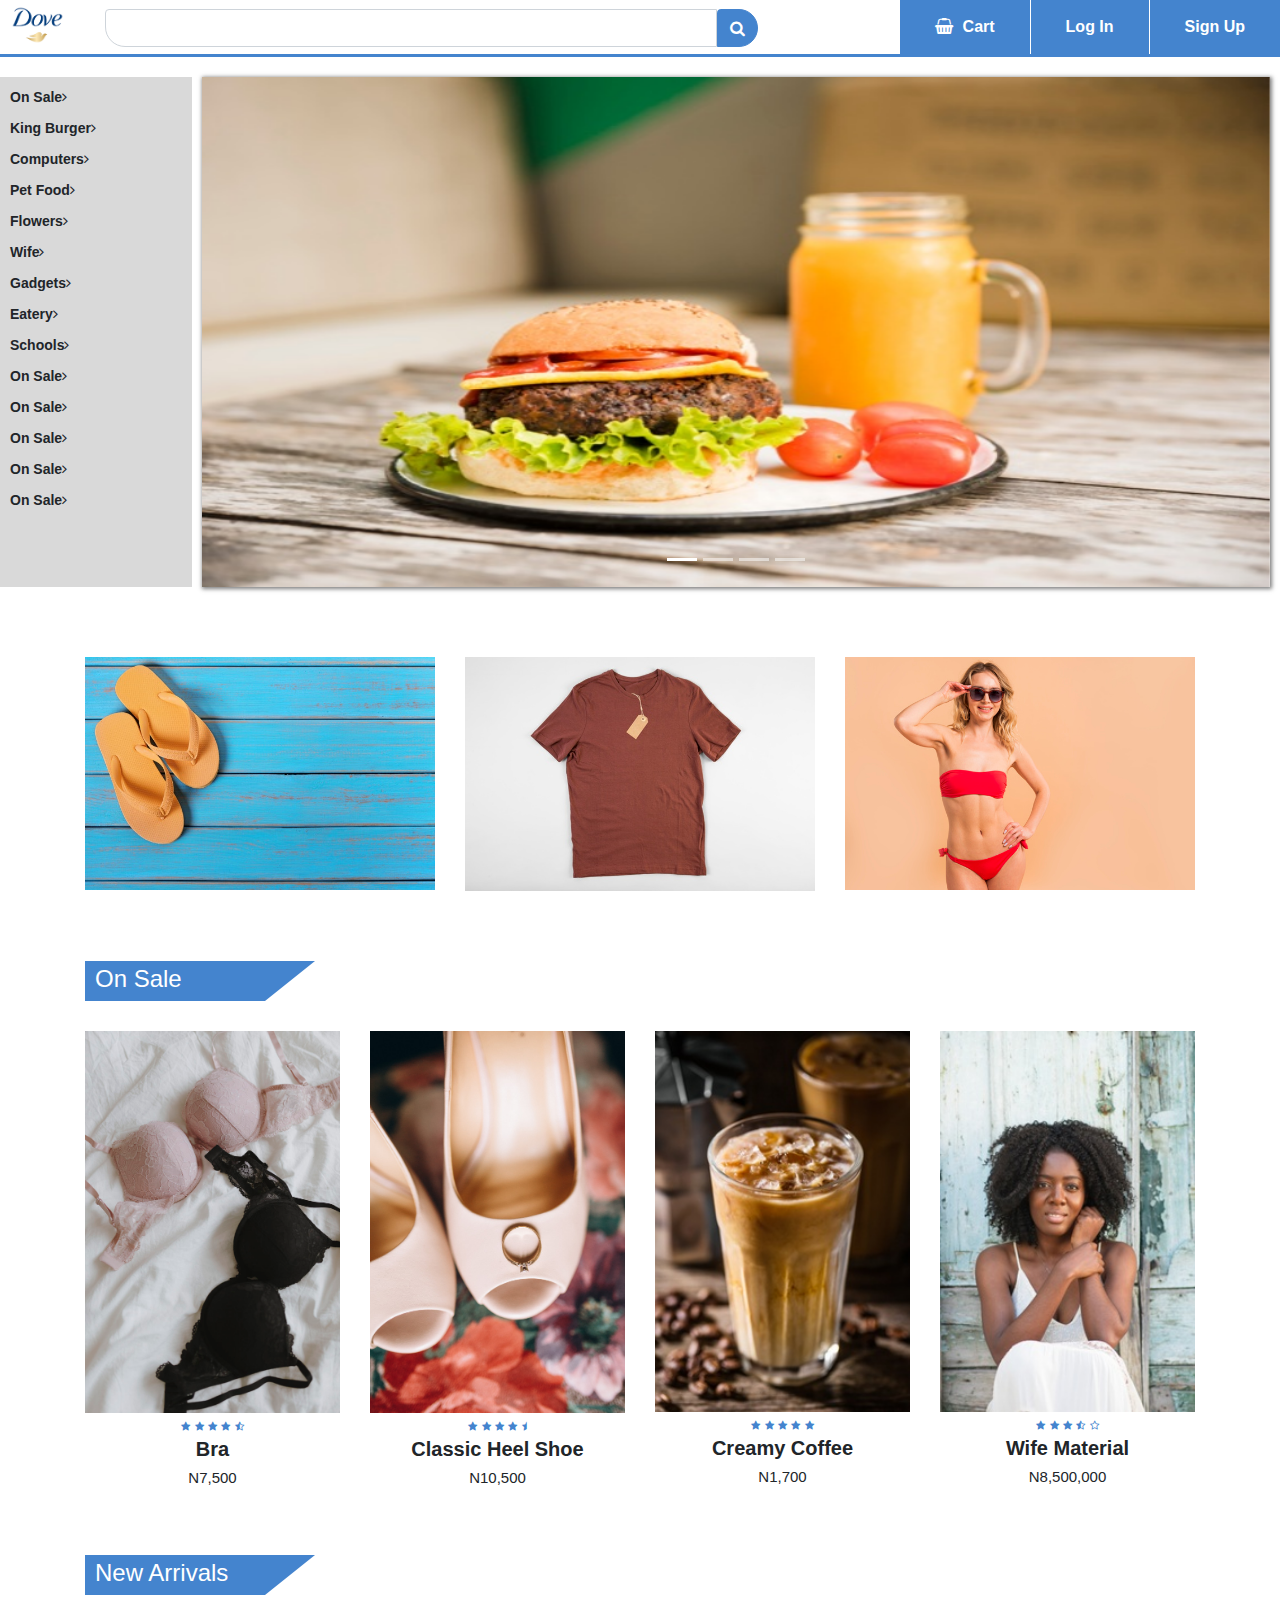
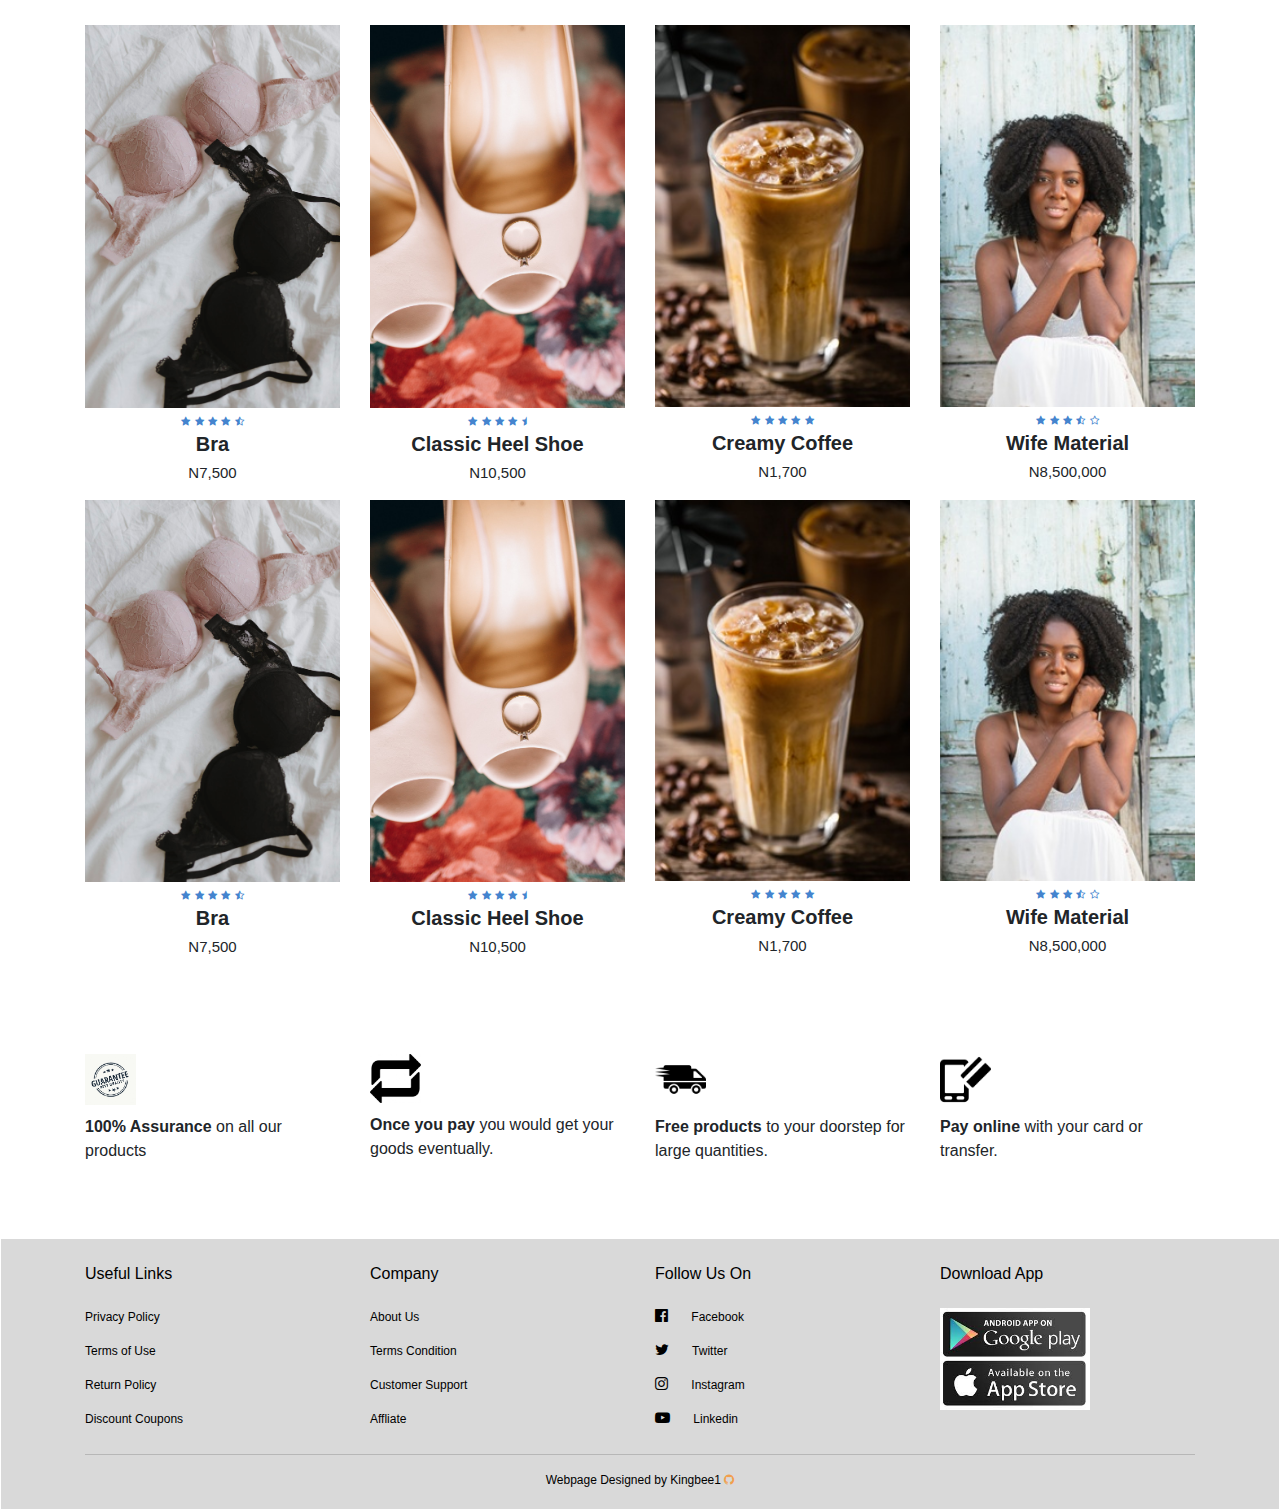
<file: index.html>
<!DOCTYPE html>
<html>
<head>
<title>E-Commerce Website</title>
<link rel="stylesheet" type="text/css" href="style.css">
<link rel="stylesheet" href="https://stackpath.bootstrapcdn.com/bootstrap/4.3.1/css/bootstrap.min.css">
<link rel="stylesheet" type="text/css" href="https://stackpath.bootstrapcdn.com/font-awesome/4.7.0/css/font-awesome.min.css">
<script src="https://code.jquery.com/jquery-3.3.1.slim.min.js"></script>
<script src="https://stackpath.bootstrapcdn.com/bootstrap/4.3.1/js/bootstrap.min.js"></script>
</head>
<body>
<div class="top-nav-bar">
<div class="search-box">
	<i class="fa fa-bars" id="menu-btn" onclick="openmenu()"></i>
	<i class="fa fa-times" id="close-btn" onclick="closemenu()"></i>
	<img src="images/brand.png" class="logo">
	<input type="text" class="form-control">
	<span class="input-group-text"><i class="fa fa-search"></i></span>
</div>
<div class="menu-bar">
<ul>
	<li><a href="#"><i class="fa fa-shopping-basket"></i> Cart</a></li>
	<li><a href="#">Log In</a></li>
	<li><a href="#">Sign Up</a></li>
</ul>	
</div>
</div>

<section class="header">
	<div class="side-menu" id="side-menu">
		<ul>
			<li>On Sale<i class="fa fa-angle-right"></i>
				<ul>
					<li>Sub Menu-1</li>
					<li>Sub Menu-1</li>
					<li>Sub Menu-1</li>
					<li>Sub Menu-1</li>
				</ul>
			</li>

			<li>King Burger<i class="fa fa-angle-right"></i>
				<ul>
					<li>Sub Menu-2</li>
					<li>Sub Menu-2</li>
					<li>Sub Menu-2</li>
					<li>Sub Menu-2</li>
				</ul>
			</li>

			<li>Computers<i class="fa fa-angle-right"></i>
				<ul>
					<li>Sub Menu-3</li>
					<li>Sub Menu-3</li>
					<li>Sub Menu-3</li>
					<li>Sub Menu-3</li>
				</ul>
			</li>
			<li>Pet Food<i class="fa fa-angle-right"></i>
				<ul>
					<li>Sub Menu-1</li>
					<li>Sub Menu-1</li>
					<li>Sub Menu-1</li>
					<li>Sub Menu-1</li>
				</ul>
			</li>
			<li>Flowers<i class="fa fa-angle-right"></i>
				<ul>
					<li>Sub Menu-1</li>
					<li>Sub Menu-1</li>
					<li>Sub Menu-1</li>
					<li>Sub Menu-1</li>
				</ul>
			</li>
			<li>Wife<i class="fa fa-angle-right"></i>
				<ul>
					<li>Sub Menu-1</li>
					<li>Sub Menu-1</li>
					<li>Sub Menu-1</li>
					<li>Sub Menu-1</li>
				</ul>
			</li>
			<li>Gadgets<i class="fa fa-angle-right"></i>
				<ul>
					<li>Sub Menu-1</li>
					<li>Sub Menu-1</li>
					<li>Sub Menu-1</li>
					<li>Sub Menu-1</li>
				</ul>
			</li>
			<li>Eatery<i class="fa fa-angle-right"></i>
				<ul>
					<li>Sub Menu-1</li>
					<li>Sub Menu-1</li>
					<li>Sub Menu-1</li>
					<li>Sub Menu-1</li>
				</ul>
			</li>
			<li>Schools<i class="fa fa-angle-right"></i>
				<ul>
					<li>Sub Menu-1</li>
					<li>Sub Menu-1</li>
					<li>Sub Menu-1</li>
					<li>Sub Menu-1</li>
				</ul>
			</li>
				<li>On Sale<i class="fa fa-angle-right"></i>
				<ul>
					<li>Sub Menu-1</li>
					<li>Sub Menu-1</li>
					<li>Sub Menu-1</li>
					<li>Sub Menu-1</li>
				</ul>
			</li>
				<li>On Sale<i class="fa fa-angle-right"></i>
				<ul>
					<li>Sub Menu-1</li>
					<li>Sub Menu-1</li>
					<li>Sub Menu-1</li>
					<li>Sub Menu-1</li>
				</ul>
			</li>
				<li>On Sale<i class="fa fa-angle-right"></i>
				<ul>
					<li>Sub Menu-1</li>
					<li>Sub Menu-1</li>
					<li>Sub Menu-1</li>
					<li>Sub Menu-1</li>
				</ul>
			</li>
				<li>On Sale<i class="fa fa-angle-right"></i>
				<ul>
					<li>Sub Menu-1</li>
					<li>Sub Menu-1</li>
					<li>Sub Menu-1</li>
					<li>Sub Menu-1</li>
				</ul>
			</li>
				<li>On Sale<i class="fa fa-angle-right"></i>
				<ul>
					<li>Sub Menu-1</li>
					<li>Sub Menu-1</li>
					<li>Sub Menu-1</li>
					<li>Sub Menu-1</li>
				</ul>
			</li>
		</ul>
	</div>
	<div class="slider">
	<div id="slider" class="carousel slide carousel-fade" data-ride="carousel">
  <div class="carousel-inner">
    <div class="carousel-item active">
      <img src="images/img-1.jpg" class="d-block w-100">
    </div>
    <div class="carousel-item">
      <img src="images/img-5-1.jpg" class="d-block w-100">
    </div>
    <div class="carousel-item">
      <img src="images/img-4.jpg" class="d-block w-100">
    </div>
     <div class="carousel-item">
      <img src="images/img-7-1.jpg" class="d-block w-100">
    </div>
  </div>
   <ol class="carousel-indicators">
    <li data-target="#slider" data-slide-to="0" class="active"></li>
    <li data-target="#slider" data-slide-to="1"></li>
    <li data-target="#slider" data-slide-to="2"></li>
    <li data-target="#slider" data-slide-to="3"></li>
  </ol>
</div>	
	</div>
</section>

<!-- --------featured categories------------ -->
<section class="featured-categories">
<div class="container">
	<div class="row">
		<div class="col-md-4">
		<img src="images/categories6.jpg">	
		</div>
		<div class="col-md-4">
		<img src="images/categories1.jpg">			
		</div>
		<div class="col-md-4">
		<img src="images/categories5.jpg">			
		</div>
	</div>
</div>
</section>
<!---------------- On Sale Product---------------- -->
<section class="on-sale">
<div class="container">
	<div class="title-box">
		<h2>On Sale</h2>		
	</div>
	<div class="row">
		<div class="col-md-3">
			<div class="product-top">
			<a href="product.html"><img src="images/product1.jpg"></a>
				<div class="overlay-right">
				<button type="button" class="btn btn-secondary" title="Quick Shop">
					<i class="fa fa-eye"></i>	
				</button>
				<button type="button" class="btn btn-secondary" title="Add to Cart">
					<i class="fa fa-heart-o"></i>
				</button>
				<button type="button" class="btn btn-secondary" title="Zanku">
					<i class="fa fa-shopping-cart"></i>
				</button>
				</div>
			</div>
			<div class="product-bottom text-center">
				<i class="fa fa-star"></i>
				<i class="fa fa-star"></i>
				<i class="fa fa-star"></i>
				<i class="fa fa-star"></i>
				<i class="fa fa-star-half-o"></i>
				<h3>Bra</h3>
				<h5>N7,500</h5>
			</div>
			</div>

			<div class="col-md-3">
			<div class="product-top">
			<a href="product.html"><img src="images/product3.jpg"></a>
				<div class="overlay-right">
				<button type="button" class="btn btn-secondary" title="Quick Shop">
					<i class="fa fa-eye"></i>	
				</button>
				<button type="button" class="btn btn-secondary" title="Add to Cart">
					<i class="fa fa-heart-o"></i>
				</button>
				<button type="button" class="btn btn-secondary" title="Zanku">
					<i class="fa fa-shopping-cart"></i>
				</button>
				</div>
			</div>
			<div class="product-bottom text-center">
				<i class="fa fa-star"></i>
				<i class="fa fa-star"></i>
				<i class="fa fa-star"></i>
				<i class="fa fa-star"></i>
				<i class="fa fa-star-half"></i>
				<h3>Classic Heel Shoe</h3>
				<h5>N10,500</h5>

			</div>
			</div>

		<div class="col-md-3">
			<div class="product-top">
			<a href="product.html"><img src="images/product4.jpg"></a>
				<div class="overlay-right">
				<button type="button" class="btn btn-secondary" title="Quick Shop">
					<i class="fa fa-eye"></i>	
				</button>
				<button type="button" class="btn btn-secondary" title="Add to Cart">
					<i class="fa fa-heart-o"></i>
				</button>
				<button type="button" class="btn btn-secondary" title="Zanku">
					<i class="fa fa-shopping-cart"></i>
				</button>
				</div>
			</div>
			<div class="product-bottom text-center">
				<i class="fa fa-star"></i>
				<i class="fa fa-star"></i>
				<i class="fa fa-star"></i>
				<i class="fa fa-star"></i>
				<i class="fa fa-star"></i>
				<h3>Creamy Coffee</h3>
				<h5>N1,700</h5>
			</div>
			</div>
		<div class="col-md-3">
			<div class="product-top">
			<a href="product.html"><img src="images/product5.jpg"></a>
				<div class="overlay-right">
				<button type="button" class="btn btn-secondary" title="Quick Shop">
					<i class="fa fa-eye"></i>	
				</button>
				<button type="button" class="btn btn-secondary" title="Add to Cart">
					<i class="fa fa-heart-o"></i>
				</button>
				<button type="button" class="btn btn-secondary" title="Zanku">
					<i class="fa fa-shopping-cart"></i>
				</button>
				</div>
			</div>
			<div class="product-bottom text-center">
				<i class="fa fa-star"></i>
				<i class="fa fa-star"></i>
				<i class="fa fa-star"></i>
				<i class="fa fa-star-half-o"></i>
				<i class="fa fa-star-o"></i>
				<h3>Wife Material</h3>
				<h5>N8,500,000</h5>
			</div>
			</div>

	</div>
</div>
</section>

<!--------------------New Products--------------------->
<section class="new-products">
	<div class="container">
	<div class="title-box">
		<h2>New Arrivals</h2>		
	</div>
	<div class="row">
		<div class="col-md-3">
			<div class="product-top">
				<img src="images/product1.jpg">
				<div class="overlay-right">
				<button type="button" class="btn btn-secondary" title="Quick Shop">
					<i class="fa fa-eye"></i>	
				</button>
				<button type="button" class="btn btn-secondary" title="Add to Cart">
					<i class="fa fa-heart-o"></i>
				</button>
				<button type="button" class="btn btn-secondary" title="Zanku">
					<i class="fa fa-shopping-cart"></i>
				</button>
				</div>
			</div>
			<div class="product-bottom text-center">
				<i class="fa fa-star"></i>
				<i class="fa fa-star"></i>
				<i class="fa fa-star"></i>
				<i class="fa fa-star"></i>
				<i class="fa fa-star-half-o"></i>
				<h3>Bra</h3>
				<h5>N7,500</h5>
			</div>
			</div>

			<div class="col-md-3">
			<div class="product-top">
				<img src="images/product3.jpg">
				<div class="overlay-right">
				<button type="button" class="btn btn-secondary" title="Quick Shop">
					<i class="fa fa-eye"></i>	
				</button>
				<button type="button" class="btn btn-secondary" title="Add to Cart">
					<i class="fa fa-heart-o"></i>
				</button>
				<button type="button" class="btn btn-secondary" title="Zanku">
					<i class="fa fa-shopping-cart"></i>
				</button>
				</div>
			</div>
			<div class="product-bottom text-center">
				<i class="fa fa-star"></i>
				<i class="fa fa-star"></i>
				<i class="fa fa-star"></i>
				<i class="fa fa-star"></i>
				<i class="fa fa-star-half"></i>
				<h3>Classic Heel Shoe</h3>
				<h5>N10,500</h5>

			</div>
			</div>

		<div class="col-md-3">
			<div class="product-top">
				<img src="images/product4.jpg">
				<div class="overlay-right">
				<button type="button" class="btn btn-secondary" title="Quick Shop">
					<i class="fa fa-eye"></i>	
				</button>
				<button type="button" class="btn btn-secondary" title="Add to Cart">
					<i class="fa fa-heart-o"></i>
				</button>
				<button type="button" class="btn btn-secondary" title="Zanku">
					<i class="fa fa-shopping-cart"></i>
				</button>
				</div>
			</div>
			<div class="product-bottom text-center">
				<i class="fa fa-star"></i>
				<i class="fa fa-star"></i>
				<i class="fa fa-star"></i>
				<i class="fa fa-star"></i>
				<i class="fa fa-star"></i>
				<h3>Creamy Coffee</h3>
				<h5>N1,700</h5>
			</div>
			</div>
		<div class="col-md-3">
			<div class="product-top">
				<img src="images/product5.jpg">
				<div class="overlay-right">
				<button type="button" class="btn btn-secondary" title="Quick Shop">
					<i class="fa fa-eye"></i>	
				</button>
				<button type="button" class="btn btn-secondary" title="Add to Cart">
					<i class="fa fa-heart-o"></i>
				</button>
				<button type="button" class="btn btn-secondary" title="Zanku">
					<i class="fa fa-shopping-cart"></i>
				</button>
				</div>
			</div>
			<div class="product-bottom text-center">
				<i class="fa fa-star"></i>
				<i class="fa fa-star"></i>
				<i class="fa fa-star"></i>
				<i class="fa fa-star-half-o"></i>
				<i class="fa fa-star-o"></i>
				<h3>Wife Material</h3>
				<h5>N8,500,000</h5>
			</div>
			</div>

		<div class="col-md-3">
			<div class="product-top">
				<img src="images/product1.jpg">
				<div class="overlay-right">
				<button type="button" class="btn btn-secondary" title="Quick Shop">
					<i class="fa fa-eye"></i>	
				</button>
				<button type="button" class="btn btn-secondary" title="Add to Cart">
					<i class="fa fa-heart-o"></i>
				</button>
				<button type="button" class="btn btn-secondary" title="Zanku">
					<i class="fa fa-shopping-cart"></i>
				</button>
				</div>
			</div>
			<div class="product-bottom text-center">
				<i class="fa fa-star"></i>
				<i class="fa fa-star"></i>
				<i class="fa fa-star"></i>
				<i class="fa fa-star"></i>
				<i class="fa fa-star-half-o"></i>
				<h3>Bra</h3>
				<h5>N7,500</h5>
			</div>
			</div>

			<div class="col-md-3">
			<div class="product-top">
				<img src="images/product3.jpg">
				<div class="overlay-right">
				<button type="button" class="btn btn-secondary" title="Quick Shop">
					<i class="fa fa-eye"></i>	
				</button>
				<button type="button" class="btn btn-secondary" title="Add to Cart">
					<i class="fa fa-heart-o"></i>
				</button>
				<button type="button" class="btn btn-secondary" title="Zanku">
					<i class="fa fa-shopping-cart"></i>
				</button>
				</div>
			</div>
			<div class="product-bottom text-center">
				<i class="fa fa-star"></i>
				<i class="fa fa-star"></i>
				<i class="fa fa-star"></i>
				<i class="fa fa-star"></i>
				<i class="fa fa-star-half"></i>
				<h3>Classic Heel Shoe</h3>
				<h5>N10,500</h5>

			</div>
			</div>

		<div class="col-md-3">
			<div class="product-top">
				<img src="images/product4.jpg">
				<div class="overlay-right">
				<button type="button" class="btn btn-secondary" title="Quick Shop">
					<i class="fa fa-eye"></i>	
				</button>
				<button type="button" class="btn btn-secondary" title="Add to Cart">
					<i class="fa fa-heart-o"></i>
				</button>
				<button type="button" class="btn btn-secondary" title="Zanku">
					<i class="fa fa-shopping-cart"></i>
				</button>
				</div>
			</div>
			<div class="product-bottom text-center">
				<i class="fa fa-star"></i>
				<i class="fa fa-star"></i>
				<i class="fa fa-star"></i>
				<i class="fa fa-star"></i>
				<i class="fa fa-star"></i>
				<h3>Creamy Coffee</h3>
				<h5>N1,700</h5>
			</div>
			</div>
		<div class="col-md-3">
			<div class="product-top">
				<img src="images/product5.jpg">
				<div class="overlay-right">
				<button type="button" class="btn btn-secondary" title="Quick Shop">
					<i class="fa fa-eye"></i>	
				</button>
				<button type="button" class="btn btn-secondary" title="Add to Cart">
					<i class="fa fa-heart-o"></i>
				</button>
				<button type="button" class="btn btn-secondary" title="Zanku">
					<i class="fa fa-shopping-cart"></i>
				</button>
				</div>
			</div>
			<div class="product-bottom text-center">
				<i class="fa fa-star"></i>
				<i class="fa fa-star"></i>
				<i class="fa fa-star"></i>
				<i class="fa fa-star-half-o"></i>
				<i class="fa fa-star-o"></i>
				<h3>Wife Material</h3>
				<h5>N8,500,000</h5>
			</div>
			</div>


	</div>
</div>
</section>
<!--------------Website Features---------------->
<section class="website-features">
	<div class="container">
		<div class="row">
			<div class="col-md-3 feature-box">
				<img src="images/feature-1-1.jpg">
			<div class="feature-text">
			<p><b>100% Assurance </b> on all our products</p>
			</div>
			</div>
				<div class="col-md-3 feature-box">
				<img src="images/feature-2.jpg">
			<div class="feature-text">
			<p><b>Once you pay </b> you would get your goods eventually.</p>
		</div>
	</div>
					<div class="col-md-3 feature-box">
				<img src="images/feature-3.png">
			<div class="feature-text">
			<p><b>Free products </b> to your doorstep for large quantities.</p>	
		</div>
	</div>
	<div class="col-md-3 feature-box">
				<img src="images/feature-4.png">
			<div class="feature-text">
			<p><b>Pay online </b> with your card or transfer.</p>	
		</div>
	</div>
</div>
</div>
</section>

<!----------------Footer---------------------->
<section class="footer">
<div class="container" tex-center>
	<div class="row">
		<div class="col-md-3">
			<h1>Useful Links</h1>
			<p>Privacy Policy</p>
			<p>Terms of Use</p>
			<p>Return Policy</p>
			<p>Discount Coupons</p>
		</div>

		<div class="col-md-3">
			<h1>Company</h1>
			<p>About Us</p>
			<p>Terms Condition</p>
			<p>Customer Support</p>
			<p>Affliate</p>
		</div>
		<div class="col-md-3">
			<h1>Follow Us On</h1>
			<p><i class="fa fa-facebook-official"></i> Facebook</p>
			<p><i class="fa fa-twitter"></i> Twitter</p>
			<p><i class="fa fa-instagram"></i> Instagram</p>
			<p><i class="fa fa-youtube-play"></i> Linkedin</p>
		</div>
		<div class="col-md-3 footer-image">
			<h1>Download App</h1>
			<img src="images/app-logo.png">
		</div>
	</div>
	<hr>
	<p class="copyright">Webpage Designed by Kingbee1 <a href="https://github.com/kingbee1"><i class="fa fa-github"></i></a></p>

</div>
</section>
	<script 
		function openmenu(){
		document.getElementById("side-menu").style.display="block";
		document.getElementById("menu-btn").style.display="none";
		document.getElementById("close-btn").styler.display="block";
	}
	function openmenu(){
		document.getElementById("side-menu").style.display="none";
		document.getElementById("menu-btn").style.display="block";
		document.getElementById("close-btn").styler.display="none";
	}

	</script>
</body>
</html>
</file>
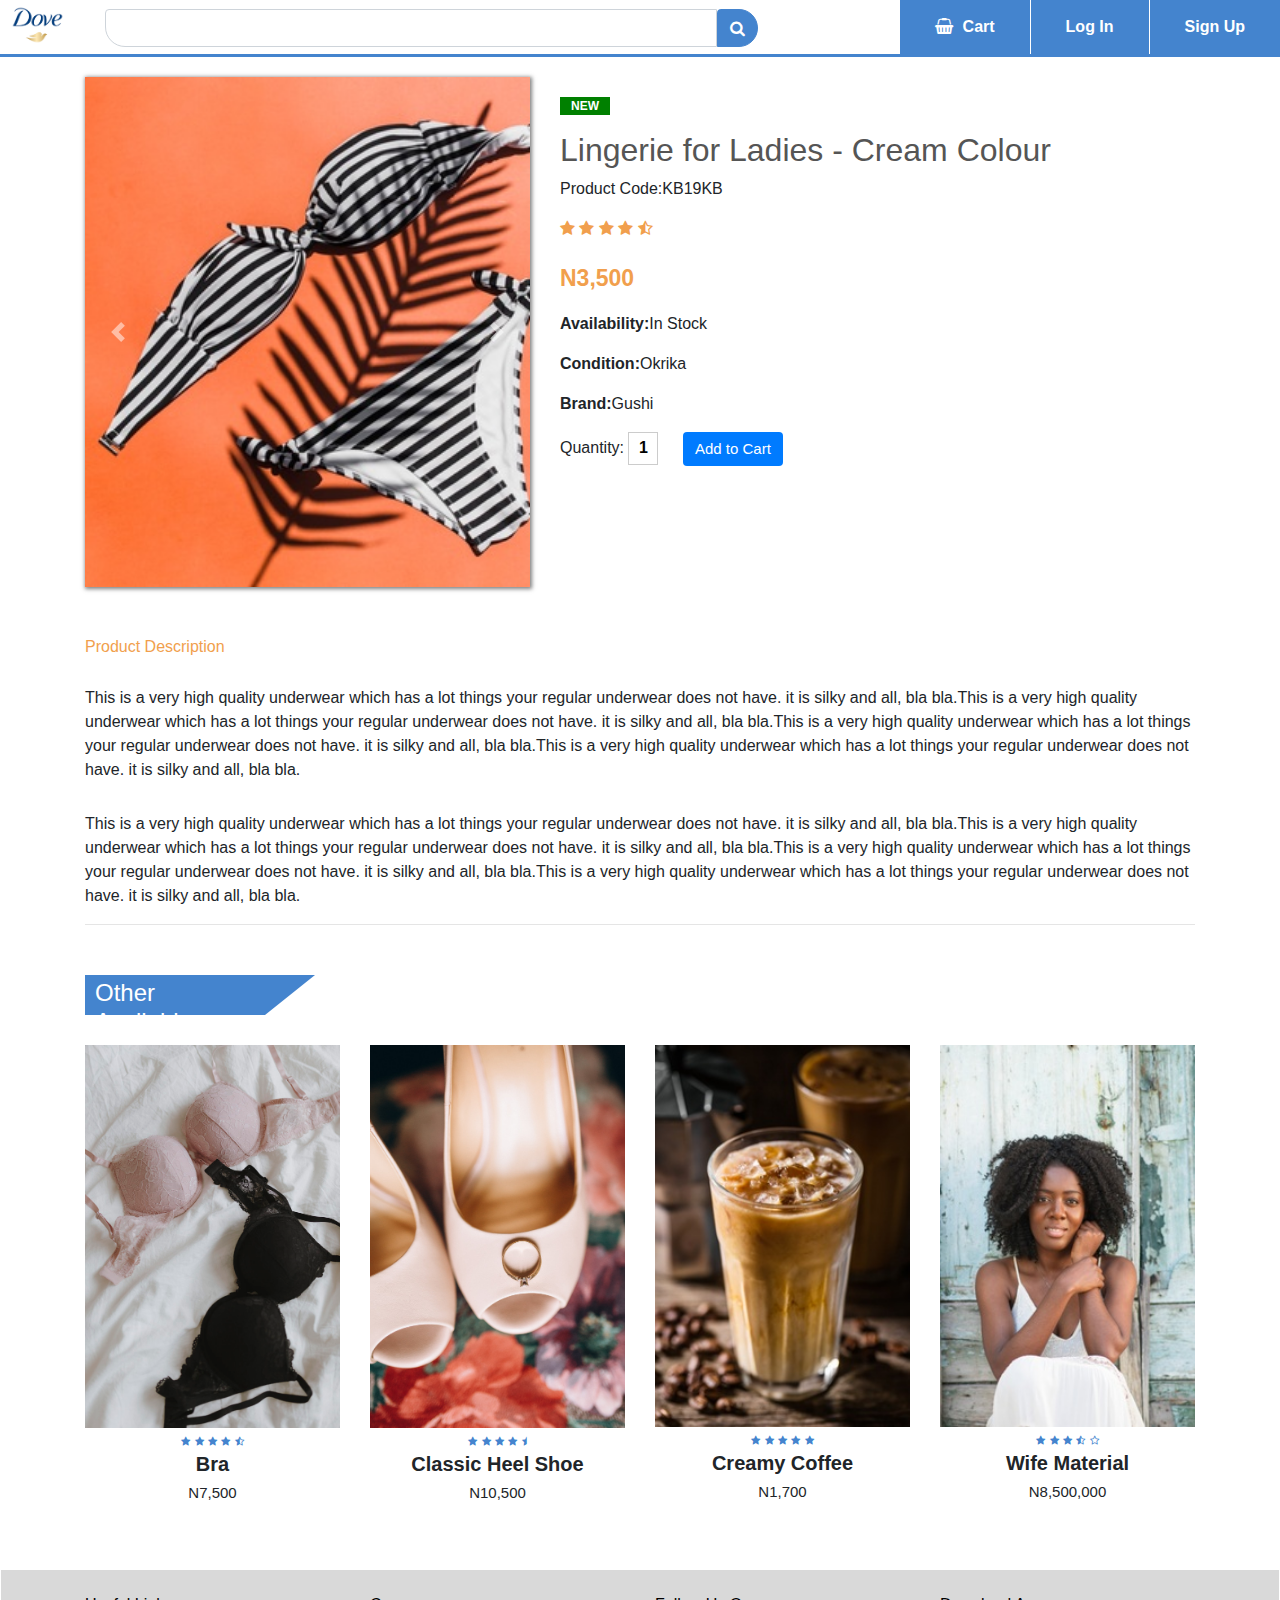
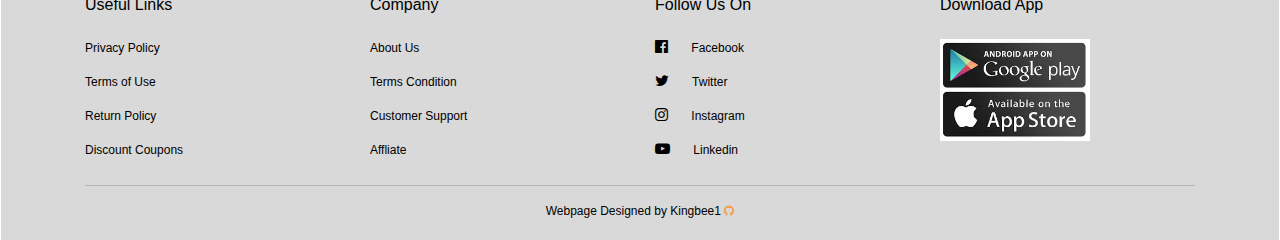
<file: product.html>
<html>
<head>
<title>E-Commerce Website Single Product</title>
<link rel="stylesheet" type="text/css" href="style.css">
<link rel="stylesheet" href="https://stackpath.bootstrapcdn.com/bootstrap/4.3.1/css/bootstrap.min.css">
<link rel="stylesheet" type="text/css" href="https://stackpath.bootstrapcdn.com/font-awesome/4.7.0/css/font-awesome.min.css">
<script src="https://code.jquery.com/jquery-3.3.1.slim.min.js"></script>
<script src="https://stackpath.bootstrapcdn.com/bootstrap/4.3.1/js/bootstrap.min.js"></script>
</head>
<body>
<div class="top-nav-bar">
<div class="search-box">
	<i class="fa fa-bars" id="menu-btn" onclick="openmenu()"></i>
	<i class="fa fa-times" id="close-btn" onclick="closemenu()"></i>
<a href="index.html"><img src="images/brand.png" class="logo"></a>
	<input type="text" class="form-control">
	<span class="input-group-text"><i class="fa fa-search"></i></span>
</div>
<div class="menu-bar">
<ul>
	<li><a href="#"><i class="fa fa-shopping-basket"></i> Cart</a></li>
	<li><a href="#">Log In</a></li>
	<li><a href="#">Sign Up</a></li>
</ul>	
</div>
</div>

<!----------------Single Products----------------->
<section class="sinlge-product">
	<div class="container">
		<div class="row">
			<div class="col-md-5">
				<div id="product-slider" class="carousel slide carousel-fade" data-ride="carousel">
  <div class="carousel-inner">
    <div class="carousel-item active">
      <img src="images/pic-1.jpg" class="d-block">
    </div>
    <div class="carousel-item">
      <img src="images/pic-2.jpg" class="d-block">
    </div>
    <div class="carousel-item">
      <img src="images/pic-3.jpg" class="d-block">
    </div>
      <a class="carousel-control-prev" href="#product-slider" role="button" data-slide="prev">
    <span class="carousel-control-prev-icon" aria-hidden="true"></span>
    <span class="sr-only">Previous</span>
  </a>
  <a class="carousel-control-next" href="#product-slider" role="button" data-slide="next">
    <span class="carousel-control-next-icon" aria-hidden="true"></span>
    <span class="sr-only">Next</span>
  </a>
  </div>

</div>	
</div>

<div class="col-md-7">
	<p class="new-arrival text-center">NEW</p>
	<h2>Lingerie for Ladies - Cream Colour</h2>
	<p>Product Code:KB19KB</p>
	
	<i class="fa fa-star"></i>
	<i class="fa fa-star"></i>
	<i class="fa fa-star"></i>
	<i class="fa fa-star"></i>
	<i class="fa fa-star-half-o"></i>
	<p class="price"> <b>N3,500</b></p>
	<p><b>Availability:</b>In Stock</p>
	<p><b>Condition:</b>Okrika</p>
	<p><b>Brand:</b>Gushi</p>
	<label>Quantity: </label>
	<input type="text" value="1">
	<button type="button" class="btn btn-primary">Add to Cart</button>
</div>		
</div>
</div>
</section>
<!----------------product-description------------------>
<section class="product-description">
<div class="container">
	<h6>Product Description</h6>
	<p>This is a very high quality underwear which has a lot things your regular underwear does not have. it is silky and all, bla bla.This is a very high quality underwear which has a lot things your regular underwear does not have. it is silky and all, bla bla.This is a very high quality underwear which has a lot things your regular underwear does not have. it is silky and all, bla bla.This is a very high quality underwear which has a lot things your regular underwear does not have. it is silky and all, bla bla.</p>
	<p>This is a very high quality underwear which has a lot things your regular underwear does not have. it is silky and all, bla bla.This is a very high quality underwear which has a lot things your regular underwear does not have. it is silky and all, bla bla.This is a very high quality underwear which has a lot things your regular underwear does not have. it is silky and all, bla bla.This is a very high quality underwear which has a lot things your regular underwear does not have. it is silky and all, bla bla.</p>
<hr>	
</div>

<div class="container">
	<div class="title-box">
		<h2>Other Available Products</h2>		
	</div>
	<div class="row">
		<div class="col-md-3">
			<div class="product-top">
				<img src="images/product1.jpg">
				<div class="overlay-right">
				<button type="button" class="btn btn-secondary" title="Quick Shop">
					<i class="fa fa-eye"></i>	
				</button>
				<button type="button" class="btn btn-secondary" title="Add to Cart">
					<i class="fa fa-heart-o"></i>
				</button>
				<button type="button" class="btn btn-secondary" title="Zanku">
					<i class="fa fa-shopping-cart"></i>
				</button>
				</div>
			</div>
			<div class="product-bottom text-center">
				<i class="fa fa-star"></i>
				<i class="fa fa-star"></i>
				<i class="fa fa-star"></i>
				<i class="fa fa-star"></i>
				<i class="fa fa-star-half-o"></i>
				<h3>Bra</h3>
				<h5>N7,500</h5>
			</div>
			</div>

			<div class="col-md-3">
			<div class="product-top">
				<img src="images/product3.jpg">
				<div class="overlay-right">
				<button type="button" class="btn btn-secondary" title="Quick Shop">
					<i class="fa fa-eye"></i>	
				</button>
				<button type="button" class="btn btn-secondary" title="Add to Cart">
					<i class="fa fa-heart-o"></i>
				</button>
				<button type="button" class="btn btn-secondary" title="Zanku">
					<i class="fa fa-shopping-cart"></i>
				</button>
				</div>
			</div>
			<div class="product-bottom text-center">
				<i class="fa fa-star"></i>
				<i class="fa fa-star"></i>
				<i class="fa fa-star"></i>
				<i class="fa fa-star"></i>
				<i class="fa fa-star-half"></i>
				<h3>Classic Heel Shoe</h3>
				<h5>N10,500</h5>

			</div>
			</div>

		<div class="col-md-3">
			<div class="product-top">
				<img src="images/product4.jpg">
				<div class="overlay-right">
				<button type="button" class="btn btn-secondary" title="Quick Shop">
					<i class="fa fa-eye"></i>	
				</button>
				<button type="button" class="btn btn-secondary" title="Add to Cart">
					<i class="fa fa-heart-o"></i>
				</button>
				<button type="button" class="btn btn-secondary" title="Zanku">
					<i class="fa fa-shopping-cart"></i>
				</button>
				</div>
			</div>
			<div class="product-bottom text-center">
				<i class="fa fa-star"></i>
				<i class="fa fa-star"></i>
				<i class="fa fa-star"></i>
				<i class="fa fa-star"></i>
				<i class="fa fa-star"></i>
				<h3>Creamy Coffee</h3>
				<h5>N1,700</h5>
			</div>
			</div>
		<div class="col-md-3">
			<div class="product-top">
				<img src="images/product5.jpg">
				<div class="overlay-right">
				<button type="button" class="btn btn-secondary" title="Quick Shop">
					<i class="fa fa-eye"></i>	
				</button>
				<button type="button" class="btn btn-secondary" title="Add to Cart">
					<i class="fa fa-heart-o"></i>
				</button>
				<button type="button" class="btn btn-secondary" title="Zanku">
					<i class="fa fa-shopping-cart"></i>
				</button>
				</div>
			</div>
			<div class="product-bottom text-center">
				<i class="fa fa-star"></i>
				<i class="fa fa-star"></i>
				<i class="fa fa-star"></i>
				<i class="fa fa-star-half-o"></i>
				<i class="fa fa-star-o"></i>
				<h3>Wife Material</h3>
				<h5>N8,500,000</h5>
			</div>
			</div>

	</div>
</div>


</section>

<!--------------------Footer----------------->
<section class="footer">
<div class="container" tex-center>
	<div class="row">
		<div class="col-md-3">
			<h1>Useful Links</h1>
			<p>Privacy Policy</p>
			<p>Terms of Use</p>
			<p>Return Policy</p>
			<p>Discount Coupons</p>
		</div>

		<div class="col-md-3">
			<h1>Company</h1>
			<p>About Us</p>
			<p>Terms Condition</p>
			<p>Customer Support</p>
			<p>Affliate</p>
		</div>
		<div class="col-md-3">
			<h1>Follow Us On</h1>
			<p><i class="fa fa-facebook-official"></i> Facebook</p>
			<p><i class="fa fa-twitter"></i> Twitter</p>
			<p><i class="fa fa-instagram"></i> Instagram</p>
			<p><i class="fa fa-youtube-play"></i> Linkedin</p>
		</div>
		<div class="col-md-3 footer-image">
			<h1>Download App</h1>
			<img src="images/app-logo.png">
		</div>
	</div>
	<hr>
	<p class="copyright">Webpage Designed by Kingbee1 <i class="fa fa-github"></i></p>

</div>
</section>
	<script 
		function openmenu(){
		document.getElementById("side-menu").style.display="block";
		document.getElementById("menu-btn").style.display="none";
		document.getElementById("close-btn").styler.display="block";
	}
	function openmenu(){
		document.getElementById("side-menu").style.display="none";
		document.getElementById("menu-btn").style.display="block";
		document.getElementById("close-btn").styler.display="none";
	}

	</script>

</body>
</file>
<file: style.css>
*{
	margin: 0;
	padding: 0;
}

body{
	background-color: #4484ce;
	font-family: sans-serif;
}

.top-nav-bar{
	height: 57px;
	top: 0;
	position: sticky;
	background: #fff;
	margin-bottom: 20px;
	border-bottom: 3px solid #4484ce;
	z-index: 2;
}

.logo{
	height: 40px;
	margin: 5px 10px;
}

.form-control{
	margin-top: 9px;
	margin-left: 30px;
	border: 1px solid #4484ce;
	border-top-right-radius: 20px !important;
	border-bottom-left-radius: 20px !important;
	border-top-right-radius: 0 !important;
	border-bottom-right-radius: 0 !important;
	box-shadow: none !important;
}

.input-group-text{
	background: #4484ce !important;
	border: 1px solid #4484ce !important;
	margin: 8.5px 10px 3px 0 !important;
	border-top-right-radius: 0px !important;
	border-bottom-left-radius: 0px !important;
	border-top-right-radius: 20px !important;
	border-bottom-right-radius: 20px !important;
	cursor: pointer;
}

.search-box{
	display: inline-flex;
	width: 60%;
}

.fa-search{
	color: white;
}

.menu-bar{
	width: 40%;
	height: 57px;
	float: right;
}

.menu-bar ul{
	display: inline-flex;
	float: right;
}

.menu-bar ul li{
	border-left: 1px solid #fff;
	list-style: none;
	padding: 15px 35px;
	text-align: center;
	background-color: #4484ce;
	cursor: pointer;
}

.menu-bar ul li a{
	font-size: 16px;
	font-weight: bold;
	color: white;
	text-decoration: none;
}

.fa-shopping-basket{
	margin-right: 5px;
}

@media only screen and (max-width: 980px){
	.top-nav-bar{
		height: 118px;
		border-bottom: 0;
	}
	.search-box{
		width: 100%;
	}
	.menu-bar{
		width: 100%;
	}
	.menu-bar ul{
		margin: 10px 0;
		width: 100%;
	}
	.menu-bar ul li{
		height: 57px;
		width: 100%;
	}
}

/*-----------------Side Menu--------------------*/
.side-menu{
	height: 510px;
	width: 15%;
	font-size: 14px;
	float: left;
	z-index: 2;
	background-color: #d9d9d9;
}

.side-menu ul{
	margin-left: 10px;
}

.side-menu ul li{
	list-style-type: none; 
	font-weight: bold;
	margin-top: 10px;
	cursor: pointer;
}

.side-menu ul li:hover{
	color: #4484ce;
}

.side-menu ul li ul{
	display: none;
	z-index: 10;
	top: 77px;
}

.side-menu ul li:hover ul{
	display: block;
	height: 400px;
	margin-left: 14%;
	padding: 0 100px 10px 10px;
	position: fixed;
	background: #ececec;
	box-shadow: 1px 1px 4px 1px rgba(0,0,0,0.5);
}

fa-angle-right{
	margin-top: 4px;
	margin-right: 8px;
	float: right;
}
#menu-btn, #close-btn{
	font-size: 30px;
	margin: 10px;
	color: #4484ce;
	display: none;
}

/*---------Responsive-------*/

@media only screen and (max-width: 980px){
	.side-menu{
		width: 34%;
		z-index: 20;
		top: 133px;
		position: fixed;
		font-size: 12px;
		display: none;
	}
	.side-menu ul li ul{
		top: 133px;
	}

	.side menu ul li:hover ul{
		margin-left: 31%;
	}

	#menu-btn{
		display: block;
	}

}

/*---------------Slider CSS-----------------------*/
.slider{
	width: 85%;
	margin-left: 15%;
	padding: 0px 10px;
}

.carousel{
	box-shadow: 1px 1px 4px 1px rgba(0,0,0,0.5);
}

.carousel img{
	height: 510px;
}

.carousel-indicators{
	z-index: 1 !important;
}

/*----------not reflecting,a bug maybe-------------*/
@media only screen and (max-width: 980px){
	.slider{
		width: 100%
		margin-left: 0;
	}
}

/*----------featured categories--------*/
.featured-categories{
	margin: 50px 0;
}

.featured-categories img{
	width: 100%;
	padding: 20px 0;
	transition: 1s;
	cursor: pointer;
}

.featured-categories img:hover{
	transform: scale(1.1);
}

/*-----------On Sale Product-----------*/
.title-box{
	background: #4484ce;
	color: #fff;
	width: 180px;
	padding: 4px 10px;
	height: 40px;
	margin-bottom: 30px;
	display: flex;
}

.title-box h2{
	font-size: 24px;
}

.title-box::after{
	content: '';
	border-top: 40px solid #4484ce;
	border-right: 50px solid transparent;
	position: absolute;
	display: flex;
	margin-top: -4px;
	margin-left: 170px;
}

/*----------------product-top CSS-------------------------*/
.product-top img{
	width: 100%;
}

.overlay-right{
	display: block;
	opacity: 0;
	position: absolute;
	top: 10%;
	margin-left: 0;
	width: 70px;
}

.overlay-right .fa{
	cursor: pointer;
	background-color: white;
	color: black;
	height: 35px;
	width: 35px;
	font-size: 20px;
	padding: 7px;
	margin-top: 5%;
	margin-bottom: 5%;
}

.overlay-right  .btn-secondary{
	background: none !important;
	border: none !important;
	box-shadow: none !important;
}

.product-top:hover .overlay-right{
	opacity: 1;
	margin-left: 5%;
	transition: 0.5s;
}

/*---------------Product-bottom CSS-------------*/
.product-bottom .fa{
	color: #4484ce;
	font-size: 10px;
}

.product-bottom h3{
	font-size: 20px;
	font-weight: bold;
}

.product-bottom h5{
	font-size: 15px;
	padding-bottom: 10px
}

.new-products{
	margin: 50px 0;

}

/*------------websie features css----------*/
.website-features{
	margin: 60px 0;
}

.website-features img{
	width: 20%;
}

.feature-text{
	margin-top: 10px;
	float: right;
	width: 80%
	padding-left: 20px;
}

.feature-box{
	padding-top: 20px;
}

.footer{
	margin: 50px;
	margin-left: 1px;
	margin-right: 1px;
	margin-bottom: 0;
	background: #d9d9d9;
	color: black;
}

.footer h1{
	font-size: 16px;
	margin: 25px 0;
}

.footer p{
	font-size: 12px;
}
.copyright{
	margin-bottom: -80px;
	text-align: center;
	font-size: 15px;
	padding-bottom: 20px;
}

.fa-github{
	color: #f19f4d;
	font-size: 15px;
}

.footer hr{
	margin-top: 10px;
	background-color: #ccc;
}

.footer-image img{
	width: 150px;
}

.footer .row .fa{
	padding-right: 20px;
	font-size: 15px;
}

/*---------------single-product css-------------*/
.single-product{
	margin-top: 70px;
}

.new-arrival{
	background: green;
	width: 50px;
	color: white;
	font-size: 12px;
	font-weight: bold;
	margin-top: 20px;
}

.col-md-7 h2{
	color: #555;
}

.sinlge-product .fa{
	color: #f19f4d;
}

.sinlge-product .price{
	color: #f19f4d;
	font-size: 23px;
	font-weight: bold;
	padding-top: 20px;
}

.sinlge-product input{
	border: 1px solid #ccc;
	font-weight: bold;
	height: 33px;
	text-align: center;
	width: 30px;
}

.sinlge-product .btn-primary{
	background: 
	color: white;
	font-size: 15px;
	margin-left: 20px;
	border: none;
	box-shadow:#f19f4d; none !important;
}
/*---------------produc description-----------------*/
.product-description h6{
	margin-top: 50px;
	color: #f19f4d;
}

.product-description p{
	margin-top: 30px;

}

.product-description hr{
	margin-bottom: 50px;
}
</file>
